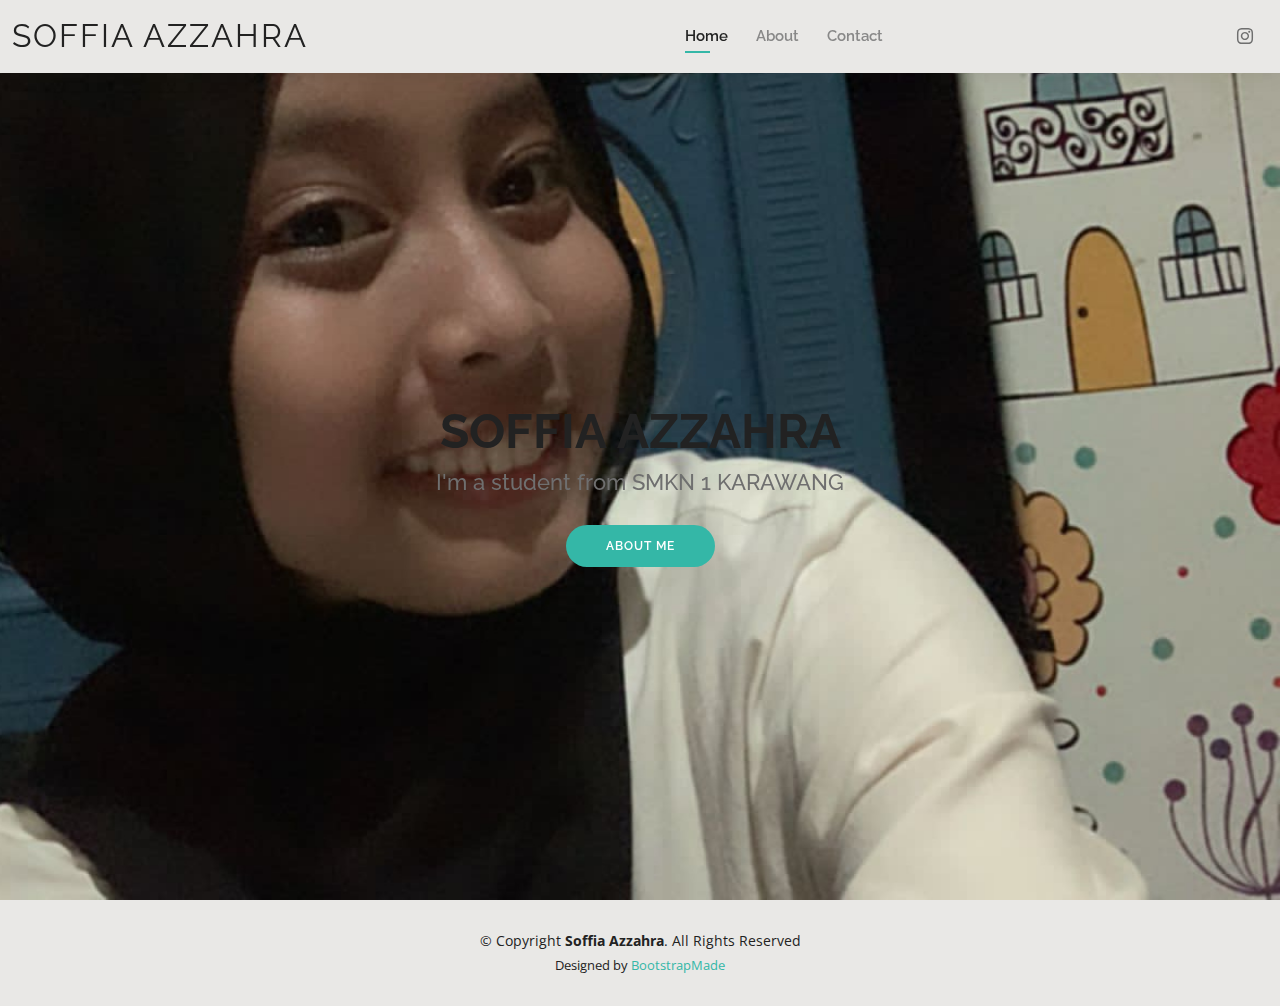
<file: index.html>
<!DOCTYPE html>
<html lang="en">

<head>
  <meta charset="utf-8">
  <meta content="width=device-width, initial-scale=1.0" name="viewport">

  <title>Portfolio Soffia </title>
  <meta content="" name="description">
  <meta content="" name="keywords">

  <!-- Favicons -->
  <link href="assets/img/favicon.png" rel="icon">
  <link href="assets/img/apple-touch-icon.png" rel="apple-touch-icon">

  <!-- Google Fonts -->
  <link href="https://fonts.googleapis.com/css?family=Open+Sans:300,300i,400,400i,600,600i,700,700i|Raleway:300,300i,400,400i,500,500i,600,600i,700,700i|Poppins:300,300i,400,400i,500,500i,600,600i,700,700i" rel="stylesheet">

  <!-- Vendor CSS Files -->
  <link href="assets/vendor/aos/aos.css" rel="stylesheet">
  <link href="assets/vendor/bootstrap/css/bootstrap.min.css" rel="stylesheet">
  <link href="assets/vendor/bootstrap-icons/bootstrap-icons.css" rel="stylesheet">
  <link href="assets/vendor/boxicons/css/boxicons.min.css" rel="stylesheet">
  <link href="assets/vendor/glightbox/css/glightbox.min.css" rel="stylesheet">
  <link href="assets/vendor/swiper/swiper-bundle.min.css" rel="stylesheet">

  <!-- Template Main CSS File -->
  <link href="assets/css/style.css" rel="stylesheet">

  <!-- =======================================================
  * Template Name: Soffia Azzahra
  * Updated: Sep 10 2023 with Bootstrap v5.3.1
  * Template URL: https://bootstrapmade.com/kelly-free-bootstrap-cv-resume-html-template/
  * Author: BootstrapMade.com
  * License: https://bootstrapmade.com/license/
  ======================================================== -->
</head>

<body>

  <!-- ======= Header ======= -->
  <header id="header" class="fixed-top">
    <div class="container-fluid d-flex justify-content-between align-items-center">

      <h1 class="logo me-auto me-lg-0"><a href="index.html">Soffia Azzahra</a></h1>
      <!-- Uncomment below if you prefer to use an image logo -->
      <!-- <a href="index.html" class="logo"><img src="assets/img/logo.png" alt="" class="img-fluid"></a>-->

      <nav id="navbar" class="navbar order-last order-lg-0">
        <ul>
          <li><a class="active" href="index.html">Home</a></li>
          <li><a href="about.html">About</a></li>
          <li><a href="contact.html">Contact</a></li>
        </ul>
        <i class="bi bi-list mobile-nav-toggle"></i>
      </nav><!-- .navbar -->

      <div class="header-social-links">
        <a href="https://instagram.com/soffiaaa15_?utm_source=qr&igshid=MzNlNGNkZWQ4Mg%3D%3D" class="instagram"><i class="bi bi-instagram"></i></a>
      </div>

    </div>

  </header><!-- End Header -->

  <!-- ======= Hero Section ======= -->
  <section id="hero" class="d-flex align-items-center">
    <div class="container d-flex flex-column align-items-center" data-aos="zoom-in" data-aos-delay="100">
      <h1>SOFFIA AZZAHRA</h1>
      <h2>I'm a student from SMKN 1 KARAWANG</h2>
      <a href="about.html" class="btn-about">About Me</a>
    </div>
  </section><!-- End Hero -->

  <!-- ======= Footer ======= -->
  <footer id="footer">
    <div class="container">
      <div class="copyright">
        &copy; Copyright <strong><span>Soffia Azzahra</span></strong>. All Rights Reserved
      </div>
      <div class="credits">
        <!-- All the links in the footer should remain intact. -->
        <!-- You can delete the links only if you purchased the pro version. -->
        <!-- Licensing information: https://bootstrapmade.com/license/ -->
        <!-- Purchase the pro version with working PHP/AJAX contact form: https://bootstrapmade.com/kelly-free-bootstrap-cv-resume-html-template/ -->
        Designed by <a href="https://bootstrapmade.com/">BootstrapMade</a>
      </div>
    </div>
  </footer><!-- End  Footer -->

  <div id="preloader"></div>
  <a href="#" class="back-to-top d-flex align-items-center justify-content-center"><i class="bi bi-arrow-up-short"></i></a>

  <!-- Vendor JS Files -->
  <script src="assets/vendor/purecounter/purecounter_vanilla.js"></script>
  <script src="assets/vendor/aos/aos.js"></script>
  <script src="assets/vendor/bootstrap/js/bootstrap.bundle.min.js"></script>
  <script src="assets/vendor/glightbox/js/glightbox.min.js"></script>
  <script src="assets/vendor/isotope-layout/isotope.pkgd.min.js"></script>
  <script src="assets/vendor/swiper/swiper-bundle.min.js"></script>
  <script src="assets/vendor/waypoints/noframework.waypoints.js"></script>
  <script src="assets/vendor/php-email-form/validate.js"></script>

  <!-- Template Main JS File -->
  <script src="assets/js/main.js"></script>

</body>

</html>
</file>
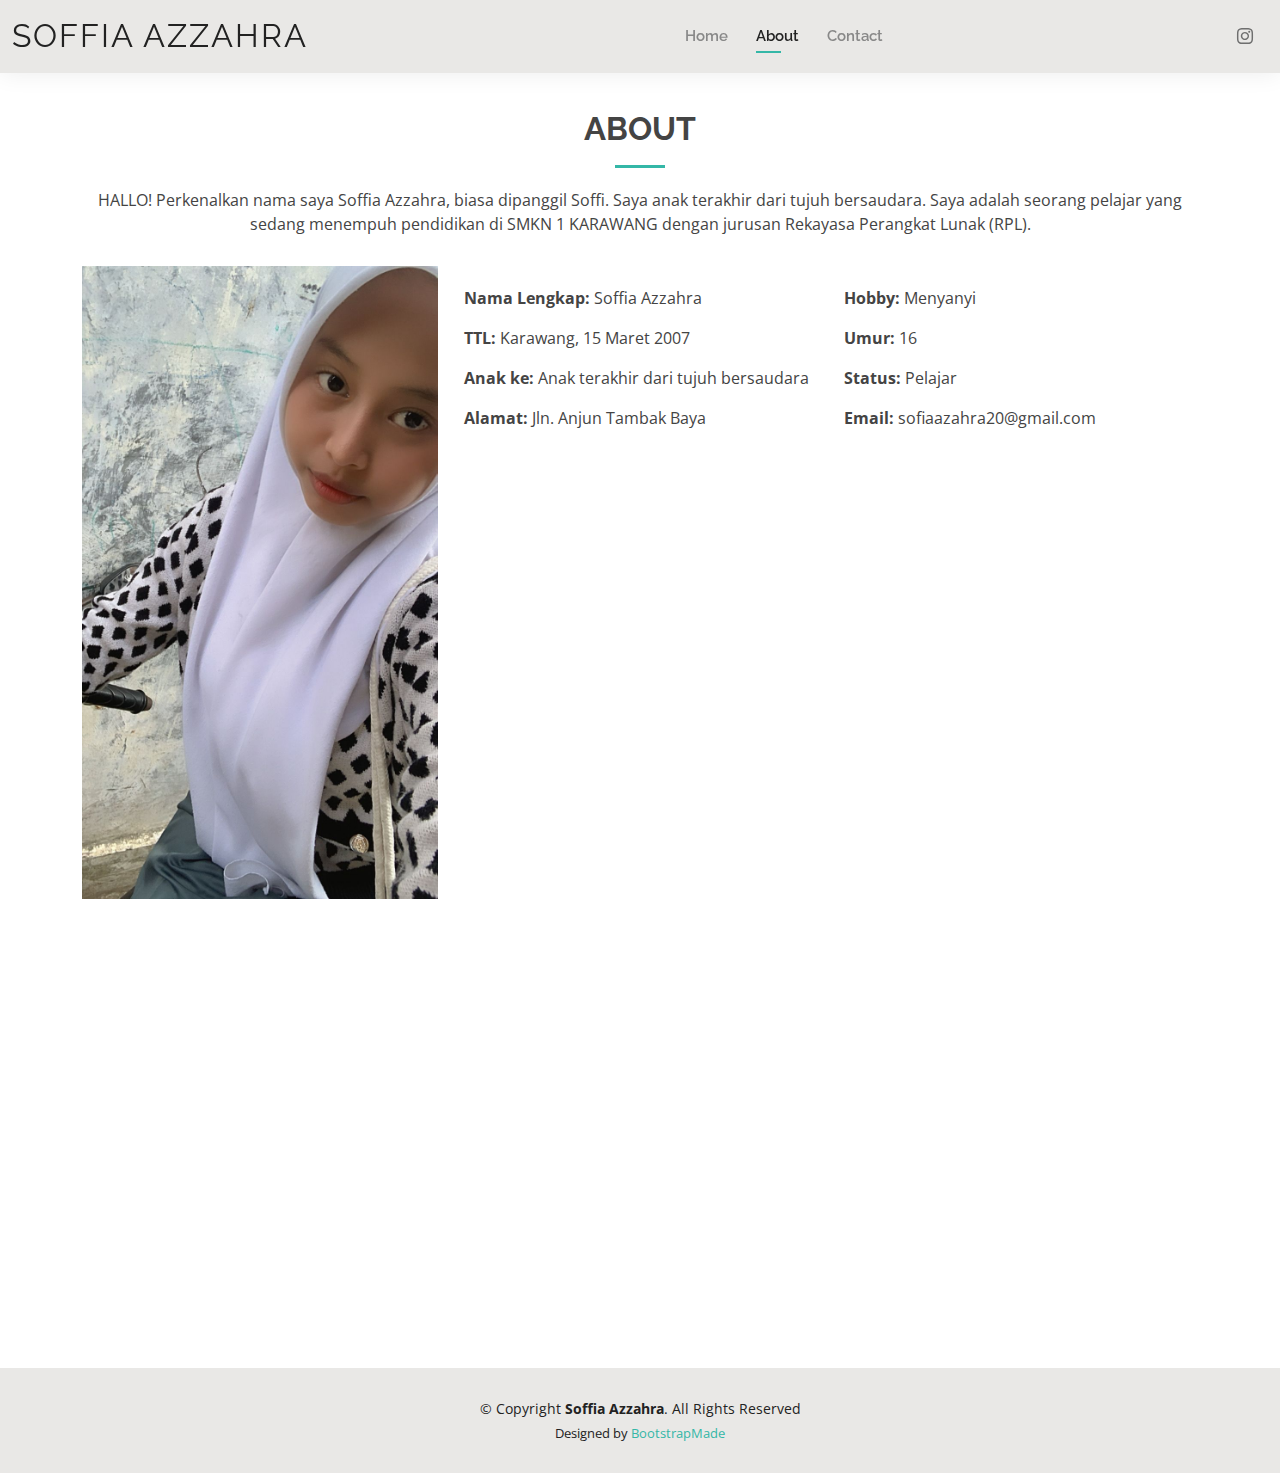
<file: about.html>
<!DOCTYPE html>
<html lang="en">

<head>
  <meta charset="utf-8">
  <meta content="width=device-width, initial-scale=1.0" name="viewport">

  <title>About Soffia</title>
  <meta content="" name="description">
  <meta content="" name="keywords">

  <!-- Favicons -->
  <link href="assets/img/potoawal.png" rel="awal">
  <link href="assets/img/potosekolah.png" rel="about">

  <!-- Google Fonts -->
  <link href="https://fonts.googleapis.com/css?family=Open+Sans:300,300i,400,400i,600,600i,700,700i|Raleway:300,300i,400,400i,500,500i,600,600i,700,700i|Poppins:300,300i,400,400i,500,500i,600,600i,700,700i" rel="stylesheet">

  <!-- Vendor CSS Files -->
  <link href="assets/vendor/aos/aos.css" rel="stylesheet">
  <link href="assets/vendor/bootstrap/css/bootstrap.min.css" rel="stylesheet">
  <link href="assets/vendor/bootstrap-icons/bootstrap-icons.css" rel="stylesheet">
  <link href="assets/vendor/boxicons/css/boxicons.min.css" rel="stylesheet">
  <link href="assets/vendor/glightbox/css/glightbox.min.css" rel="stylesheet">
  <link href="assets/vendor/swiper/swiper-bundle.min.css" rel="stylesheet">

  <!-- Template Main CSS File -->
  <link href="assets/css/style.css" rel="stylesheet">

  <!-- =======================================================
  * Template Name: Soffia Azzahra
  * Updated: Sep 10 2023 with Bootstrap v5.3.1
  * Template URL: https://bootstrapmade.com/kelly-free-bootstrap-cv-resume-html-template/
  * Author: BootstrapMade.com
  * License: https://bootstrapmade.com/license/
  ======================================================== -->
</head>

<body>

  <!-- ======= Header ======= -->
  <header id="header" class="fixed-top">
    <div class="container-fluid d-flex justify-content-between align-items-center">

      <h1 class="logo me-auto me-lg-0"><a href="index.html">Soffia Azzahra</a></h1>
      <!-- Uncomment below if you prefer to use an image logo -->
      <!-- <a href="index.html" class="logo"><img src="assets/img/logo.png" alt="" class="img-fluid"></a>-->

      <nav id="navbar" class="navbar order-last order-lg-0">
        <ul>
          <li><a href="index.html">Home</a></li>
          <li><a class="active" href="about.html">About</a></li>
          <li><a href="contact.html">Contact</a></li>
        </ul>
        <i class="bi bi-list mobile-nav-toggle"></i>
      </nav><!-- .navbar -->

      <div class="header-social-links">
        <a href="#" class="instagram"><i class="bi bi-instagram"></i></a>
      </div>

    </div>

  </header><!-- End Header -->

  <main id="main">

    <!-- ======= About Section ======= -->
    <section id="about" class="about">
      <div class="container" data-aos="fade-up">

        <div class="section-title">
          <h2>About</h2>
          <p>HALLO! Perkenalkan nama saya Soffia Azzahra, biasa dipanggil Soffi. Saya anak terakhir dari tujuh bersaudara. Saya adalah seorang pelajar yang sedang menempuh pendidikan di SMKN 1 KARAWANG dengan jurusan Rekayasa Perangkat Lunak (RPL). </p>
        </div>

        <div class="row">
          <div class="col-lg-4">
            <img src="assets/img/testimonials/potosekolah.jpg" class="img-fluid" alt="">
          </div>
          <div class="col-lg-8 pt-4 pt-lg-0 content">
            <p class="fst-italic">
            </p>
            <div class="row">
              <div class="col-lg-6">
                <ul>
                  <li><i class="bi bi-rounded-right"></i> <strong>Nama Lengkap:</strong> Soffia Azzahra</li>
                  <li><i class="bi bi-rounded-right"></i> <strong>TTL:</strong> Karawang, 15 Maret 2007 </li>
                  <li><i class="bi bi-rounded-right"></i> <strong>Anak ke:</strong> Anak terakhir dari tujuh bersaudara</li>
                  <li><i class="bi bi-rounded-right"></i> <strong>Alamat:</strong> Jln. Anjun Tambak Baya</li>
                </ul>
              </div>
              <div class="col-lg-6">
                <ul>
                  <li><i class="bi bi-rounded-right"></i> <strong>Hobby:</strong> Menyanyi</li>
                  <li><i class="bi bi-rounded-right"></i> <strong>Umur:</strong> 16</li>
                  <li><i class="bi bi-rounded-right"></i> <strong>Status:</strong> Pelajar</li>
                  <li><i class="bi bi-rounded-right"></i> <strong>Email:</strong> sofiaazahra20@gmail.com</li>
                  
                </ul>
              </div>
            </div>
          </div>
        </div>

      </div>
    </section><!-- End About Section -->

    <!-- ======= Skills Section ======= -->
    <section id="skills" class="skills">
      <div class="container" data-aos="fade-up">

        <div class="section-title">
          <h2>Skills</h2>
        </div>

        <div class="row skills-content">

          <div class="col-lg-6">

            <div class="progress">
              <span class="skill">HTML <i class="val">80%</i></span>
              <div class="progress-bar-wrap">
                <div class="progress-bar" role="progressbar" aria-valuenow="80" aria-valuemin="0" aria-valuemax="80"></div>
              </div>
            </div>

            <div class="progress">
              <span class="skill">CSS <i class="val">80%</i></span>
              <div class="progress-bar-wrap">
                <div class="progress-bar" role="progressbar" aria-valuenow="80" aria-valuemin="0" aria-valuemax="80"></div>
              </div>
            </div>

            <div class="progress">
              <span class="skill">JavaScript <i class="val">50%</i></span>
              <div class="progress-bar-wrap">
                <div class="progress-bar" role="progressbar" aria-valuenow="50" aria-valuemin="0" aria-valuemax="50"></div>
              </div>
            </div>

          </div>

        </div>

      </div>
    </section><!-- End Skills Section -->

  </main><!-- End #main -->

  <!-- ======= Footer ======= -->
  <footer id="footer">
    <div class="container">
      <div class="copyright">
        &copy; Copyright <strong><span>Soffia Azzahra</span></strong>. All Rights Reserved
      </div>
      <div class="credits">
        <!-- All the links in the footer should remain intact. -->
        <!-- You can delete the links only if you purchased the pro version. -->
        <!-- Licensing information: https://bootstrapmade.com/license/ -->
        <!-- Purchase the pro version with working PHP/AJAX contact form: https://bootstrapmade.com/kelly-free-bootstrap-cv-resume-html-template/ -->
        Designed by <a href="https://bootstrapmade.com/">BootstrapMade</a>
      </div>
    </div>
  </footer><!-- End  Footer -->

  <div id="preloader"></div>
  <a href="#" class="back-to-top d-flex align-items-center justify-content-center"><i class="bi bi-arrow-up-short"></i></a>

  <!-- Vendor JS Files -->
  <script src="assets/vendor/purecounter/purecounter_vanilla.js"></script>
  <script src="assets/vendor/aos/aos.js"></script>
  <script src="assets/vendor/bootstrap/js/bootstrap.bundle.min.js"></script>
  <script src="assets/vendor/glightbox/js/glightbox.min.js"></script>
  <script src="assets/vendor/isotope-layout/isotope.pkgd.min.js"></script>
  <script src="assets/vendor/swiper/swiper-bundle.min.js"></script>
  <script src="assets/vendor/waypoints/noframework.waypoints.js"></script>
  <script src="assets/vendor/php-email-form/validate.js"></script>

  <!-- Template Main JS File -->
  <script src="assets/js/main.js"></script>

</body>

</html>
</file>
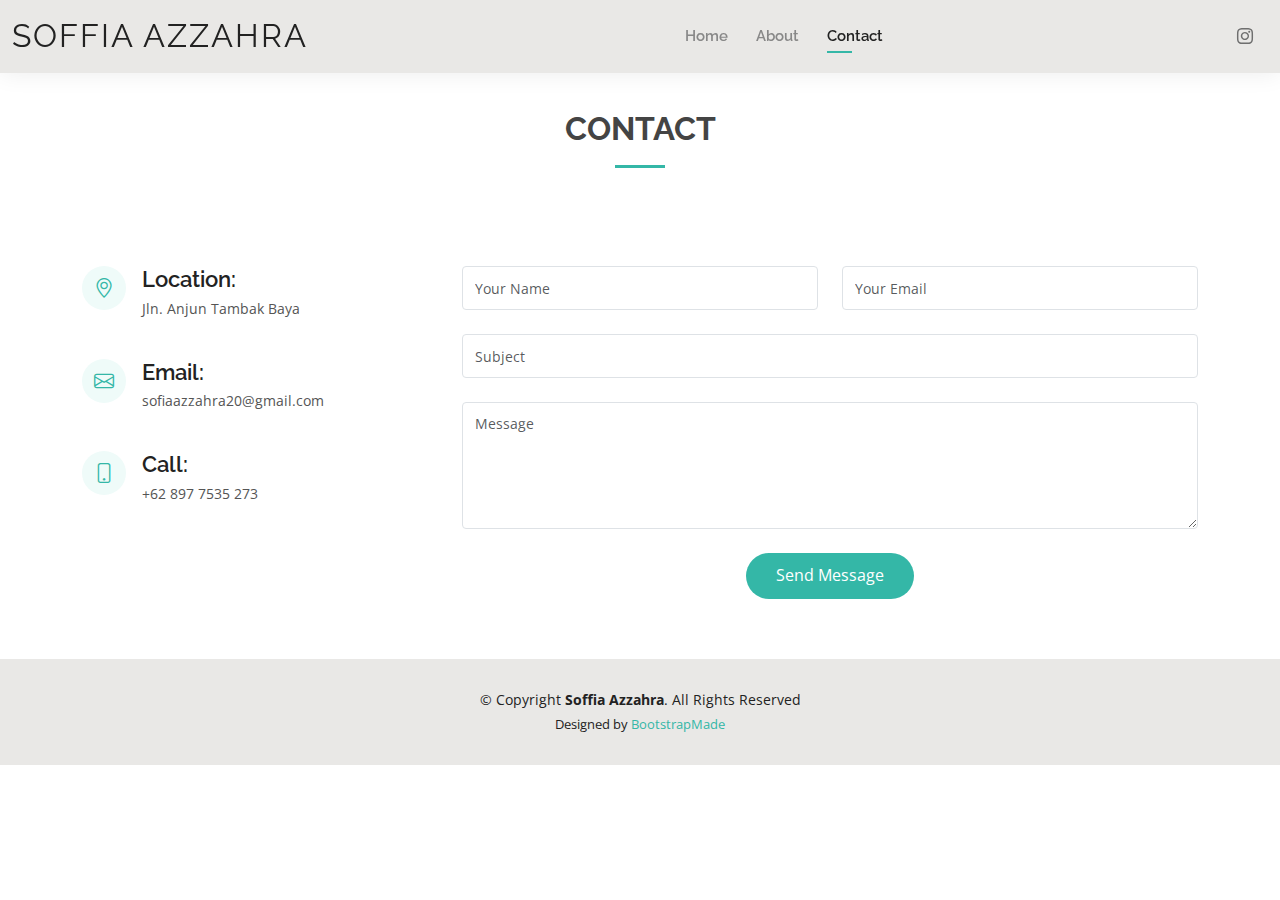
<file: contact.html>
<!DOCTYPE html>
<html lang="en">

<head>
  <meta charset="utf-8">
  <meta content="width=device-width, initial-scale=1.0" name="viewport">

  <title>Contact Soffia Azzahra</title>
  <meta content="" name="description">
  <meta content="" name="keywords">

  <!-- Favicons -->
  <link href="assets/img/favicon.png" rel="icon">
  <link href="assets/img/apple-touch-icon.png" rel="apple-touch-icon">

  <!-- Google Fonts -->
  <link href="https://fonts.googleapis.com/css?family=Open+Sans:300,300i,400,400i,600,600i,700,700i|Raleway:300,300i,400,400i,500,500i,600,600i,700,700i|Poppins:300,300i,400,400i,500,500i,600,600i,700,700i" rel="stylesheet">

  <!-- Vendor CSS Files -->
  <link href="assets/vendor/aos/aos.css" rel="stylesheet">
  <link href="assets/vendor/bootstrap/css/bootstrap.min.css" rel="stylesheet">
  <link href="assets/vendor/bootstrap-icons/bootstrap-icons.css" rel="stylesheet">
  <link href="assets/vendor/boxicons/css/boxicons.min.css" rel="stylesheet">
  <link href="assets/vendor/glightbox/css/glightbox.min.css" rel="stylesheet">
  <link href="assets/vendor/swiper/swiper-bundle.min.css" rel="stylesheet">

  <!-- Template Main CSS File -->
  <link href="assets/css/style.css" rel="stylesheet">

  <!-- =======================================================
  * Template Name: Soffia Azzahra
  * Updated: Jul 27 2023 with Bootstrap v5.3.1
  * Template URL: https://bootstrapmade.com/kelly-free-bootstrap-cv-resume-html-template/
  * Author: BootstrapMade.com
  * License: https://bootstrapmade.com/license/
  ======================================================== -->
</head>

<body>

  <!-- ======= Header ======= -->
  <header id="header" class="fixed-top">
    <div class="container-fluid d-flex justify-content-between align-items-center">

      <h1 class="logo me-auto me-lg-0"><a href="index.html">Soffia Azzahra</a></h1>
      <!-- Uncomment below if you prefer to use an image logo -->
      <!-- <a href="index.html" class="logo"><img src="assets/img/logo.png" alt="" class="img-fluid"></a>-->

      <nav id="navbar" class="navbar order-last order-lg-0">
        <ul>
          <li><a href="index.html">Home</a></li>
          <li><a href="about.html">About</a></li>
          <li><a class="active" href="contact.html">Contact</a></li>
        </ul>
        <i class="bi bi-list mobile-nav-toggle"></i>
      </nav><!-- .navbar -->

      <div class="header-social-links">
        <a href="https://instagram.com/soffiaaa15_?utm_source=qr&igshid=MzNlNGNkZWQ4Mg%3D%3D" class="instagram"><i class="bi bi-instagram"></i></a>
      </div>

    </div>

  </header><!-- End Header -->

  <main id="main">

    <!-- ======= Contact Section ======= -->
    <section id="contact" class="contact">
      <div class="container" data-aos="fade-up">

        <div class="section-title">
          <h2>Contact</h2>
        </div>

        <div class="row mt-5">

          <div class="col-lg-4">
            <div class="info">
              <div class="address">
                <i class="bi bi-geo-alt"></i>
                <h4>Location:</h4>
                <p>Jln. Anjun Tambak Baya</p>
              </div>

              <div class="email">
                <i class="bi bi-envelope"></i>
                <h4>Email:</h4>
                <p>sofiaazzahra20@gmail.com</p>
              </div>

              <div class="phone">
                <i class="bi bi-phone"></i>
                <h4>Call:</h4>
                <p>+62 897 7535 273</p>
              </div>

            </div>

          </div>

          <div class="col-lg-8 mt-5 mt-lg-0">

            <form action="forms/contact.php" method="post" role="form" class="php-email-form">
              <div class="row">
                <div class="col-md-6 form-group">
                  <input type="text" name="name" class="form-control" id="name" placeholder="Your Name" required>
                </div>
                <div class="col-md-6 form-group mt-3 mt-md-0">
                  <input type="email" class="form-control" name="email" id="email" placeholder="Your Email" required>
                </div>
              </div>
              <div class="form-group mt-3">
                <input type="text" class="form-control" name="subject" id="subject" placeholder="Subject" required>
              </div>
              <div class="form-group mt-3">
                <textarea class="form-control" name="message" rows="5" placeholder="Message" required></textarea>
              </div>
              <div class="my-3">
                <div class="loading">Loading</div>
                <div class="error-message"></div>
                <div class="sent-message">Your message has been sent. Thank you!</div>
              </div>
              <div class="text-center"><button type="submit">Send Message</button></div>
            </form>

          </div>

        </div>

      </div>
    </section><!-- End Contact Section -->

  </main><!-- End #main -->

  <!-- ======= Footer ======= -->
  <footer id="footer">
    <div class="container">
      <div class="copyright">
        &copy; Copyright <strong><span>Soffia Azzahra</span></strong>. All Rights Reserved
      </div>
      <div class="credits">
        <!-- All the links in the footer should remain intact. -->
        <!-- You can delete the links only if you purchased the pro version. -->
        <!-- Licensing information: https://bootstrapmade.com/license/ -->
        <!-- Purchase the pro version with working PHP/AJAX contact form: https://bootstrapmade.com/kelly-free-bootstrap-cv-resume-html-template/ -->
        Designed by <a href="https://bootstrapmade.com/">BootstrapMade</a>
      </div>
    </div>
  </footer><!-- End  Footer -->

  <div id="preloader"></div>
  <a href="#" class="back-to-top d-flex align-items-center justify-content-center"><i class="bi bi-arrow-up-short"></i></a>

  <!-- Vendor JS Files -->
  <script src="assets/vendor/purecounter/purecounter_vanilla.js"></script>
  <script src="assets/vendor/aos/aos.js"></script>
  <script src="assets/vendor/bootstrap/js/bootstrap.bundle.min.js"></script>
  <script src="assets/vendor/glightbox/js/glightbox.min.js"></script>
  <script src="assets/vendor/isotope-layout/isotope.pkgd.min.js"></script>
  <script src="assets/vendor/swiper/swiper-bundle.min.js"></script>
  <script src="assets/vendor/waypoints/noframework.waypoints.js"></script>
  <script src="assets/vendor/php-email-form/validate.js"></script>

  <!-- Template Main JS File -->
  <script src="assets/js/main.js"></script>

</body>

</html>
</file>
<file: assets/css/style.css>
/**
* Template Name: Kelly
* Updated: Jul 27 2023 with Bootstrap v5.3.1
* Template URL: https://bootstrapmade.com/kelly-free-bootstrap-cv-resume-html-template/
* Author: BootstrapMade.com
* License: https://bootstrapmade.com/license/
*/

/*--------------------------------------------------------------
# General
--------------------------------------------------------------*/
body {
  font-family: "Open Sans", sans-serif;
  color: #444444;
}

a {
  color: #34b7a7;
  text-decoration: none;
}

a:hover {
  color: #51cdbe;
  text-decoration: none;
}

h1,
h2,
h3,
h4,
h5,
h6 {
  font-family: "Raleway", sans-serif;
}

#main {
  margin-top: 50px;
}

@media (max-width: 992px) {
  #main {
    margin-top: 30px;
  }
}

/*--------------------------------------------------------------
# Preloader
--------------------------------------------------------------*/
#preloader {
  position: fixed;
  top: 0;
  left: 0;
  right: 0;
  bottom: 0;
  z-index: 9999;
  overflow: hidden;
  background: #fff;
}

#preloader:before {
  content: "";
  position: fixed;
  top: calc(50% - 30px);
  left: calc(50% - 30px);
  border: 6px solid #34b7a7;
  border-top-color: #dcf5f2;
  border-radius: 50%;
  width: 60px;
  height: 60px;
  animation: animate-preloader 1s linear infinite;
}

@keyframes animate-preloader {
  0% {
    transform: rotate(0deg);
  }

  100% {
    transform: rotate(360deg);
  }
}

/*--------------------------------------------------------------
# Back to top button
--------------------------------------------------------------*/
.back-to-top {
  position: fixed;
  visibility: hidden;
  opacity: 0;
  right: 15px;
  bottom: 15px;
  z-index: 996;
  background: #34b7a7;
  width: 40px;
  height: 40px;
  border-radius: 50px;
  transition: all 0.4s;
}

.back-to-top i {
  font-size: 24px;
  color: #fff;
  line-height: 0;
}

.back-to-top:hover {
  background: #49cbbb;
  color: #fff;
}

.back-to-top.active {
  visibility: visible;
  opacity: 1;
}

/*--------------------------------------------------------------
# Header
--------------------------------------------------------------*/
#header {
  background: #e9e8e6;
  box-shadow: 0px 0px 25px 0 rgba(0, 0, 0, 0.08);
  z-index: 997;
  padding: 15px 0;
}

#header .logo {
  font-size: 32px;
  margin: 0;
  padding: 0;
  line-height: 1;
  font-weight: 400;
  letter-spacing: 2px;
  text-transform: uppercase;
}

#header .logo a {
  color: #222222;
}

#header .logo img {
  max-height: 40px;
}

@media (max-width: 992px) {
  #header .logo {
    font-size: 28px;
  }
}

/*--------------------------------------------------------------
# Header Social Links
--------------------------------------------------------------*/
.header-social-links {
  padding-right: 15px;
}

.header-social-links a {
  color: #6f6f6f;
  padding-left: 6px;
  display: inline-block;
  line-height: 0px;
  transition: 0.3s;
  font-size: 16px;
}

.header-social-links a:hover {
  color: #34b7a7;
}

/*--------------------------------------------------------------
# Navigation Menu
--------------------------------------------------------------*/
/**
* Desktop Navigation 
*/
.navbar {
  padding: 0;
}

.navbar ul {
  margin: 0;
  padding: 0;
  display: flex;
  list-style: none;
  align-items: center;
}

.navbar li {
  position: relative;
  padding: 10px 0 10px 28px;
}

.navbar a,
.navbar a:focus {
  display: flex;
  align-items: center;
  justify-content: space-between;
  font-family: "Raleway", sans-serif;
  font-size: 15px;
  font-weight: 600;
  color: #888888;
  white-space: nowrap;
  transition: 0.3s;
  position: relative;
}

.navbar a i,
.navbar a:focus i {
  font-size: 12px;
  line-height: 0;
  margin-left: 5px;
}

.navbar>ul>li>a:before {
  content: "";
  position: absolute;
  width: 0;
  height: 2px;
  bottom: -5px;
  left: 0;
  background-color: #34b7a7;
  visibility: hidden;
  width: 0px;
  transition: all 0.3s ease-in-out 0s;
}

.navbar a:hover:before,
.navbar li:hover>a:before,
.navbar .active:before {
  visibility: visible;
  width: 25px;
}

.navbar a:hover,
.navbar .active,
.navbar .active:focus,
.navbar li:hover>a {
  color: #222222;
}

.navbar .dropdown ul {
  display: block;
  position: absolute;
  left: 14px;
  top: calc(100% + 30px);
  margin: 0;
  padding: 10px 0;
  z-index: 99;
  opacity: 0;
  visibility: hidden;
  background: #fff;
  box-shadow: 0px 0px 30px rgba(127, 137, 161, 0.25);
  transition: 0.3s;
  border-radius: 4px;
}

.navbar .dropdown ul li {
  min-width: 200px;
  padding: 0;
}

.navbar .dropdown ul a {
  padding: 10px 20px;
  font-size: 15px;
  text-transform: none;
  font-weight: 600;
}

.navbar .dropdown ul a i {
  font-size: 12px;
}

.navbar .dropdown ul a:hover,
.navbar .dropdown ul .active:hover,
.navbar .dropdown ul li:hover>a {
  color: #34b7a7;
}

.navbar .dropdown:hover>ul {
  opacity: 1;
  top: 100%;
  visibility: visible;
}

.navbar .dropdown .dropdown ul {
  top: 0;
  left: calc(100% - 30px);
  visibility: hidden;
}

.navbar .dropdown .dropdown:hover>ul {
  opacity: 1;
  top: 0;
  left: 100%;
  visibility: visible;
}

@media (max-width: 1366px) {
  .navbar .dropdown .dropdown ul {
    left: -90%;
  }

  .navbar .dropdown .dropdown:hover>ul {
    left: -100%;
  }
}

/**
* Mobile Navigation 
*/
.mobile-nav-toggle {
  color: #222222;
  font-size: 28px;
  cursor: pointer;
  display: none;
  line-height: 0;
  transition: 0.5s;
}

.mobile-nav-toggle.bi-x {
  color: #fff;
}

@media (max-width: 991px) {
  .mobile-nav-toggle {
    display: block;
  }

  .navbar ul {
    display: none;
  }
}

.navbar-mobile {
  position: fixed;
  overflow: hidden;
  top: 0;
  right: 0;
  left: 0;
  bottom: 0;
  background: rgba(9, 9, 9, 0.9);
  transition: 0.3s;
  z-index: 999;
}

.navbar-mobile .mobile-nav-toggle {
  position: absolute;
  top: 15px;
  right: 15px;
}

.navbar-mobile ul {
  display: block;
  position: absolute;
  top: 55px;
  right: 15px;
  bottom: 15px;
  left: 15px;
  padding: 10px 0;
  border-radius: 10px;
  background-color: #fff;
  overflow-y: auto;
  transition: 0.3s;
}

.navbar-mobile a,
.navbar-mobile a:focus {
  font-size: 15px;
  padding-right: 15px;
  color: #222222;
}

.navbar-mobile a:hover,
.navbar-mobile .active,
.navbar-mobile li:hover>a {
  color: #34b7a7;
}

.navbar-mobile .getstarted,
.navbar-mobile .getstarted:focus {
  margin: 15px;
}

.navbar-mobile .dropdown ul {
  position: static;
  display: none;
  margin: 10px 20px;
  padding: 10px 0;
  z-index: 99;
  opacity: 1;
  visibility: visible;
  background: #fff;
  box-shadow: 0px 0px 30px rgba(127, 137, 161, 0.25);
}

.navbar-mobile .dropdown ul li {
  min-width: 200px;
}

.navbar-mobile .dropdown ul a {
  padding: 10px 20px;
}

.navbar-mobile .dropdown ul a i {
  font-size: 12px;
}

.navbar-mobile .dropdown ul a:hover,
.navbar-mobile .dropdown ul .active:hover,
.navbar-mobile .dropdown ul li:hover>a {
  color: #34b7a7;
}

.navbar-mobile .dropdown>.dropdown-active {
  display: block;
}

/*--------------------------------------------------------------
# Hero Section
--------------------------------------------------------------*/
#hero {
  width: 100%;
  height: 100vh;
  background: url("../img/testimonials/potoawal.jpg") top right;
  background-size: cover;
}

#hero .container {
  padding-top: 70px;
  position: relative;
}

@media (max-width: 992px) {
  #hero .container {
    padding-top: 58px;
  }
}

#hero h1 {
  margin: 0;
  font-size: 48px;
  font-weight: 700;
  line-height: 56px;
  color: #222222;
}

#hero h2 {
  color: #6f6f6f;
  margin: 10px 0 0 0;
  font-size: 22px;
}

#hero .btn-about {
  font-family: "Raleway", sans-serif;
  text-transform: uppercase;
  font-weight: 600;
  font-size: 12px;
  letter-spacing: 1px;
  display: inline-block;
  padding: 12px 40px;
  border-radius: 50px;
  transition: 0.5s;
  margin-top: 30px;
  color: #fff;
  background: #34b7a7;
}

#hero .btn-about:hover {
  background: #3dc8b7;
}

@media (min-width: 1024px) {
  #hero {
    background-attachment: fixed;
  }
}

@media (max-width: 992px) {
  #hero:before {
    content: "";
    background: rgba(255, 255, 255, 0.8);
    position: absolute;
    bottom: 0;
    top: 0;
    left: 0;
    right: 0;
  }

  #hero h1 {
    font-size: 28px;
    line-height: 36px;
  }

  #hero h2 {
    font-size: 18px;
    line-height: 24px;
  }
}

/*--------------------------------------------------------------
# Sections General
--------------------------------------------------------------*/
section {
  padding: 60px 0;
}

.section-bg {
  background-color: #e7f8f6;
}

.section-title {
  text-align: center;
  padding-bottom: 30px;
}

.section-title h2 {
  font-size: 32px;
  font-weight: bold;
  text-transform: uppercase;
  margin-bottom: 20px;
  padding-bottom: 20px;
  position: relative;
}

.section-title h2::after {
  content: "";
  position: absolute;
  display: block;
  width: 50px;
  height: 3px;
  background: #34b7a7;
  bottom: 0;
  left: calc(50% - 25px);
}

.section-title p {
  margin-bottom: 0;
}

/*--------------------------------------------------------------
# Cta
--------------------------------------------------------------*/
.cta {
  background: linear-gradient(rgba(0, 0, 0, 0.6), rgba(0, 0, 0, 0.6)), url("../img/bg-1.jpg") fixed center center;
  background-size: cover;
  padding: 80px 0;
}

.cta h3 {
  color: #fff;
  font-size: 28px;
  font-weight: 700;
}

.cta p {
  color: #fff;
}

.cta .cta-btn {
  font-family: "Raleway", sans-serif;
  text-transform: uppercase;
  font-weight: 500;
  font-size: 16px;
  letter-spacing: 1px;
  display: inline-block;
  padding: 8px 20px;
  border-radius: 2px;
  transition: 0.5s;
  margin: 10px;
  border: 2px solid #fff;
  color: #fff;
}

.cta .cta-btn:hover {
  background: #34b7a7;
  border: 2px solid #34b7a7;
}

@media (max-width: 1024px) {
  .cta {
    background-attachment: scroll;
  }
}

@media (min-width: 769px) {
  .cta .cta-btn-container {
    display: flex;
    align-items: center;
    justify-content: flex-end;
  }
}

/*--------------------------------------------------------------
# About
--------------------------------------------------------------*/
.about .content h3 {
  font-weight: 700;
  font-size: 26px;
  color: #555555;
}

.about .content ul {
  list-style: none;
  padding: 0;
}

.about .content ul li {
  padding-bottom: 10px;
}

.about .content ul i {
  font-size: 20px;
  padding-right: 2px;
  color: #34b7a7;
}

.about .content p:last-child {
  margin-bottom: 0;
}

/*--------------------------------------------------------------
# Skills
--------------------------------------------------------------*/
.skills .progress {
  height: 60px;
  display: block;
  background: none;
  border-radius: 0;
}

.skills .progress .skill {
  padding: 10px 0;
  margin: 0 0 6px 0;
  text-transform: uppercase;
  display: block;
  font-weight: 600;
  font-family: "Poppins", sans-serif;
  color: #222222;
}

.skills .progress .skill .val {
  float: right;
  font-style: normal;
}

.skills .progress-bar-wrap {
  background: #f3f3f3;
}

.skills .progress-bar {
  width: 1px;
  height: 10px;
  transition: 0.9s;
  background-color: #34b7a7;
}

/*--------------------------------------------------------------
# Facts
--------------------------------------------------------------*/
.facts .counters span {
  font-size: 48px;
  display: block;
  color: #34b7a7;
}

.facts .counters p {
  padding: 0;
  margin: 0 0 20px 0;
  font-family: "Raleway", sans-serif;
  font-size: 14px;
}

/*--------------------------------------------------------------
# Testimonials
--------------------------------------------------------------*/
.testimonials .section-header {
  margin-bottom: 40px;
}

.testimonials .testimonials-carousel,
.testimonials .testimonials-slider {
  overflow: hidden;
}

.testimonials .testimonial-item {
  text-align: center;
}

.testimonials .testimonial-item .testimonial-img {
  width: 120px;
  border-radius: 50%;
  border: 4px solid #fff;
  margin: 0 auto;
}

.testimonials .testimonial-item h3 {
  font-size: 20px;
  font-weight: bold;
  margin: 10px 0 5px 0;
  color: #111;
}

.testimonials .testimonial-item h4 {
  font-size: 14px;
  color: #999;
  margin: 0 0 15px 0;
}

.testimonials .testimonial-item .quote-icon-left,
.testimonials .testimonial-item .quote-icon-right {
  color: #c8efea;
  font-size: 26px;
}

.testimonials .testimonial-item .quote-icon-left {
  display: inline-block;
  left: -5px;
  position: relative;
}

.testimonials .testimonial-item .quote-icon-right {
  display: inline-block;
  right: -5px;
  position: relative;
  top: 10px;
}

.testimonials .testimonial-item p {
  font-style: italic;
  margin: 0 auto 15px auto;
}

@media (min-width: 992px) {
  .testimonials .testimonial-item p {
    width: 80%;
  }
}

.testimonials .swiper-pagination {
  margin-top: 20px;
  position: relative;
}

.testimonials .swiper-pagination .swiper-pagination-bullet {
  width: 12px;
  height: 12px;
  background-color: #fff;
  opacity: 1;
  border: 1px solid #34b7a7;
}

.testimonials .swiper-pagination .swiper-pagination-bullet-active {
  background-color: #34b7a7;
}

/*--------------------------------------------------------------
# Resume
--------------------------------------------------------------*/
.resume .resume-title {
  font-size: 26px;
  font-weight: 400;
  margin-top: 20px;
  margin-bottom: 20px;
  color: #222222;
}

.resume .resume-item {
  padding: 0 0 20px 20px;
  margin-top: -2px;
  border-left: 2px solid #34b7a7;
  position: relative;
}

.resume .resume-item h4 {
  line-height: 18px;
  font-size: 18px;
  font-weight: 600;
  font-family: "Poppins", sans-serif;
  color: #1d685f;
  margin-bottom: 10px;
}

.resume .resume-item h5 {
  font-size: 16px;
  background: #effbf9;
  padding: 5px 15px;
  display: inline-block;
  font-weight: 600;
  margin-bottom: 10px;
  color: #34b7a7;
}

.resume .resume-item ul {
  padding-left: 20px;
}

.resume .resume-item ul li {
  padding-bottom: 10px;
}

.resume .resume-item:last-child {
  padding-bottom: 0;
}

.resume .resume-item::before {
  content: "";
  position: absolute;
  width: 16px;
  height: 16px;
  border-radius: 50px;
  left: -9px;
  top: 0;
  background: #fff;
  border: 2px solid #34b7a7;
}

/*--------------------------------------------------------------
# Services
--------------------------------------------------------------*/
.services .icon-box {
  text-align: center;
  padding: 70px 20px 80px 20px;
  transition: all ease-in-out 0.3s;
  background: #fff;
  box-shadow: 0px 0 35px 0 rgba(0, 0, 0, 0.08);
}

.services .icon-box .icon {
  margin: 0 auto;
  width: 100px;
  height: 100px;
  display: flex;
  align-items: center;
  justify-content: center;
  transition: ease-in-out 0.3s;
  position: relative;
}

.services .icon-box .icon i {
  font-size: 36px;
  transition: 0.5s;
  position: relative;
}

.services .icon-box .icon svg {
  position: absolute;
  top: 0;
  left: 0;
}

.services .icon-box .icon svg path {
  transition: 0.5s;
  fill: #f5f5f5;
}

.services .icon-box h4 {
  font-weight: 600;
  margin: 10px 0 15px 0;
  font-size: 22px;
}

.services .icon-box h4 a {
  color: #222222;
  transition: ease-in-out 0.3s;
}

.services .icon-box p {
  line-height: 24px;
  font-size: 14px;
  margin-bottom: 0;
}

.services .iconbox-blue i {
  color: #47aeff;
}

.services .iconbox-blue:hover .icon i {
  color: #fff;
}

.services .iconbox-blue:hover .icon path {
  fill: #47aeff;
}

.services .iconbox-orange i {
  color: #ffa76e;
}

.services .iconbox-orange:hover .icon i {
  color: #fff;
}

.services .iconbox-orange:hover .icon path {
  fill: #ffa76e;
}

.services .iconbox-pink i {
  color: #e80368;
}

.services .iconbox-pink:hover .icon i {
  color: #fff;
}

.services .iconbox-pink:hover .icon path {
  fill: #e80368;
}

.services .iconbox-yellow i {
  color: #ffbb2c;
}

.services .iconbox-yellow:hover .icon i {
  color: #fff;
}

.services .iconbox-yellow:hover .icon path {
  fill: #ffbb2c;
}

.services .iconbox-red i {
  color: #ff5828;
}

.services .iconbox-red:hover .icon i {
  color: #fff;
}

.services .iconbox-red:hover .icon path {
  fill: #ff5828;
}

.services .iconbox-teal i {
  color: #11dbcf;
}

.services .iconbox-teal:hover .icon i {
  color: #fff;
}

.services .iconbox-teal:hover .icon path {
  fill: #11dbcf;
}

/*--------------------------------------------------------------
# Portfolio
--------------------------------------------------------------*/
.portfolio .portfolio-item {
  margin-bottom: 30px;
}

.portfolio #portfolio-flters {
  padding: 0;
  margin: 0 auto 20px auto;
  list-style: none;
  text-align: center;
}

.portfolio #portfolio-flters li {
  cursor: pointer;
  display: inline-block;
  padding: 8px 16px 10px 16px;
  font-size: 13px;
  font-weight: 500;
  line-height: 1;
  text-transform: uppercase;
  color: #444444;
  margin-bottom: 5px;
  transition: all 0.3s ease-in-out;
  border-radius: 50px;
}

.portfolio #portfolio-flters li:hover,
.portfolio #portfolio-flters li.filter-active {
  color: #fff;
  background: #34b7a7;
}

.portfolio #portfolio-flters li:last-child {
  margin-right: 0;
}

.portfolio .portfolio-wrap {
  transition: 0.3s;
  position: relative;
  overflow: hidden;
  z-index: 1;
  background: rgba(34, 34, 34, 0.6);
}

.portfolio .portfolio-wrap::before {
  content: "";
  background: rgba(34, 34, 34, 0.6);
  position: absolute;
  left: 0;
  right: 0;
  top: 0;
  bottom: 0;
  transition: all ease-in-out 0.3s;
  z-index: 2;
  opacity: 0;
}

.portfolio .portfolio-wrap img {
  transition: all ease-in-out 0.3s;
}

.portfolio .portfolio-wrap .portfolio-info {
  opacity: 0;
  position: absolute;
  top: 0;
  left: 0;
  right: 0;
  bottom: 0;
  z-index: 3;
  transition: all ease-in-out 0.3s;
  display: flex;
  flex-direction: column;
  justify-content: flex-end;
  align-items: flex-start;
  padding: 20px;
}

.portfolio .portfolio-wrap .portfolio-info h4 {
  font-size: 20px;
  color: #fff;
  font-weight: 600;
}

.portfolio .portfolio-wrap .portfolio-info p {
  color: rgba(255, 255, 255, 0.7);
  font-size: 14px;
  text-transform: uppercase;
  padding: 0;
  margin: 0;
  font-style: italic;
}

.portfolio .portfolio-wrap .portfolio-links {
  text-align: center;
  z-index: 4;
}

.portfolio .portfolio-wrap .portfolio-links a {
  color: #fff;
  margin: 0 5px 0 0;
  font-size: 28px;
  display: inline-block;
  transition: 0.3s;
}

.portfolio .portfolio-wrap .portfolio-links a:hover {
  color: #78d9cd;
}

.portfolio .portfolio-wrap:hover::before {
  opacity: 1;
}

.portfolio .portfolio-wrap:hover img {
  transform: scale(1.2);
}

.portfolio .portfolio-wrap:hover .portfolio-info {
  opacity: 1;
}

/*--------------------------------------------------------------
# Portfolio Details
--------------------------------------------------------------*/
.portfolio-details {
  padding-top: 0;
}

.portfolio-details .portfolio-details-slider img {
  width: 100%;
}

.portfolio-details .portfolio-details-slider .swiper-pagination {
  margin-top: 20px;
  position: relative;
}

.portfolio-details .portfolio-details-slider .swiper-pagination .swiper-pagination-bullet {
  width: 12px;
  height: 12px;
  background-color: #fff;
  opacity: 1;
  border: 1px solid #34b7a7;
}

.portfolio-details .portfolio-details-slider .swiper-pagination .swiper-pagination-bullet-active {
  background-color: #34b7a7;
}

.portfolio-details .portfolio-info {
  padding: 30px;
  box-shadow: 0px 0 30px rgba(34, 34, 34, 0.08);
}

.portfolio-details .portfolio-info h3 {
  font-size: 22px;
  font-weight: 700;
  margin-bottom: 20px;
  padding-bottom: 20px;
  border-bottom: 1px solid #eee;
}

.portfolio-details .portfolio-info ul {
  list-style: none;
  padding: 0;
  font-size: 15px;
}

.portfolio-details .portfolio-info ul li+li {
  margin-top: 10px;
}

.portfolio-details .portfolio-description {
  padding-top: 30px;
}

.portfolio-details .portfolio-description h2 {
  font-size: 26px;
  font-weight: 700;
  margin-bottom: 20px;
}

.portfolio-details .portfolio-description p {
  padding: 0;
}

/*--------------------------------------------------------------
# Contact
--------------------------------------------------------------*/
.contact .info {
  width: 100%;
  background: #fff;
}

.contact .info i {
  font-size: 20px;
  color: #34b7a7;
  float: left;
  width: 44px;
  height: 44px;
  background: #effbf9;
  display: flex;
  justify-content: center;
  align-items: center;
  border-radius: 50px;
  transition: all 0.3s ease-in-out;
}

.contact .info h4 {
  padding: 0 0 0 60px;
  font-size: 22px;
  font-weight: 600;
  margin-bottom: 5px;
  color: #222222;
}

.contact .info p {
  padding: 0 0 0 60px;
  margin-bottom: 0;
  font-size: 14px;
  color: #555555;
}

.contact .info .email,
.contact .info .phone {
  margin-top: 40px;
}

.contact .info .email:hover i,
.contact .info .address:hover i,
.contact .info .phone:hover i {
  background: #34b7a7;
  color: #fff;
}

.contact .php-email-form {
  width: 100%;
  background: #fff;
}

.contact .php-email-form .form-group {
  padding-bottom: 8px;
}

.contact .php-email-form .error-message {
  display: none;
  color: #fff;
  background: #ed3c0d;
  text-align: center;
  padding: 15px;
  font-weight: 600;
}

.contact .php-email-form .sent-message {
  display: none;
  color: #fff;
  background: #18d26e;
  text-align: center;
  padding: 15px;
  font-weight: 600;
}

.contact .php-email-form .loading {
  display: none;
  background: #fff;
  text-align: center;
  padding: 15px;
}

.contact .php-email-form .loading:before {
  content: "";
  display: inline-block;
  border-radius: 50%;
  width: 24px;
  height: 24px;
  margin: 0 10px -6px 0;
  border: 3px solid #18d26e;
  border-top-color: #eee;
  animation: animate-loading 1s linear infinite;
}

.contact .php-email-form input,
.contact .php-email-form textarea {
  border-radius: 4px;
  box-shadow: none;
  font-size: 14px;
}

.contact .php-email-form input:focus,
.contact .php-email-form textarea:focus {
  border-color: #34b7a7;
}

.contact .php-email-form input {
  height: 44px;
}

.contact .php-email-form textarea {
  padding: 10px 12px;
}

.contact .php-email-form button[type=submit] {
  background: #34b7a7;
  border: 0;
  padding: 10px 30px 12px 30px;
  color: #fff;
  transition: 0.4s;
  border-radius: 50px;
}

.contact .php-email-form button[type=submit]:hover {
  background: #3dc8b7;
}

@keyframes animate-loading {
  0% {
    transform: rotate(0deg);
  }

  100% {
    transform: rotate(360deg);
  }
}

/*--------------------------------------------------------------
# Footer
--------------------------------------------------------------*/
#footer {
  background: #e9e8e6;
  padding: 30px 0;
  color: #222222;
  font-size: 14px;
  text-align: center;
}

#footer .credits {
  padding-top: 5px;
  font-size: 13px;
}

#footer .credits a {
  color: #34b7a7;
}
</file>
